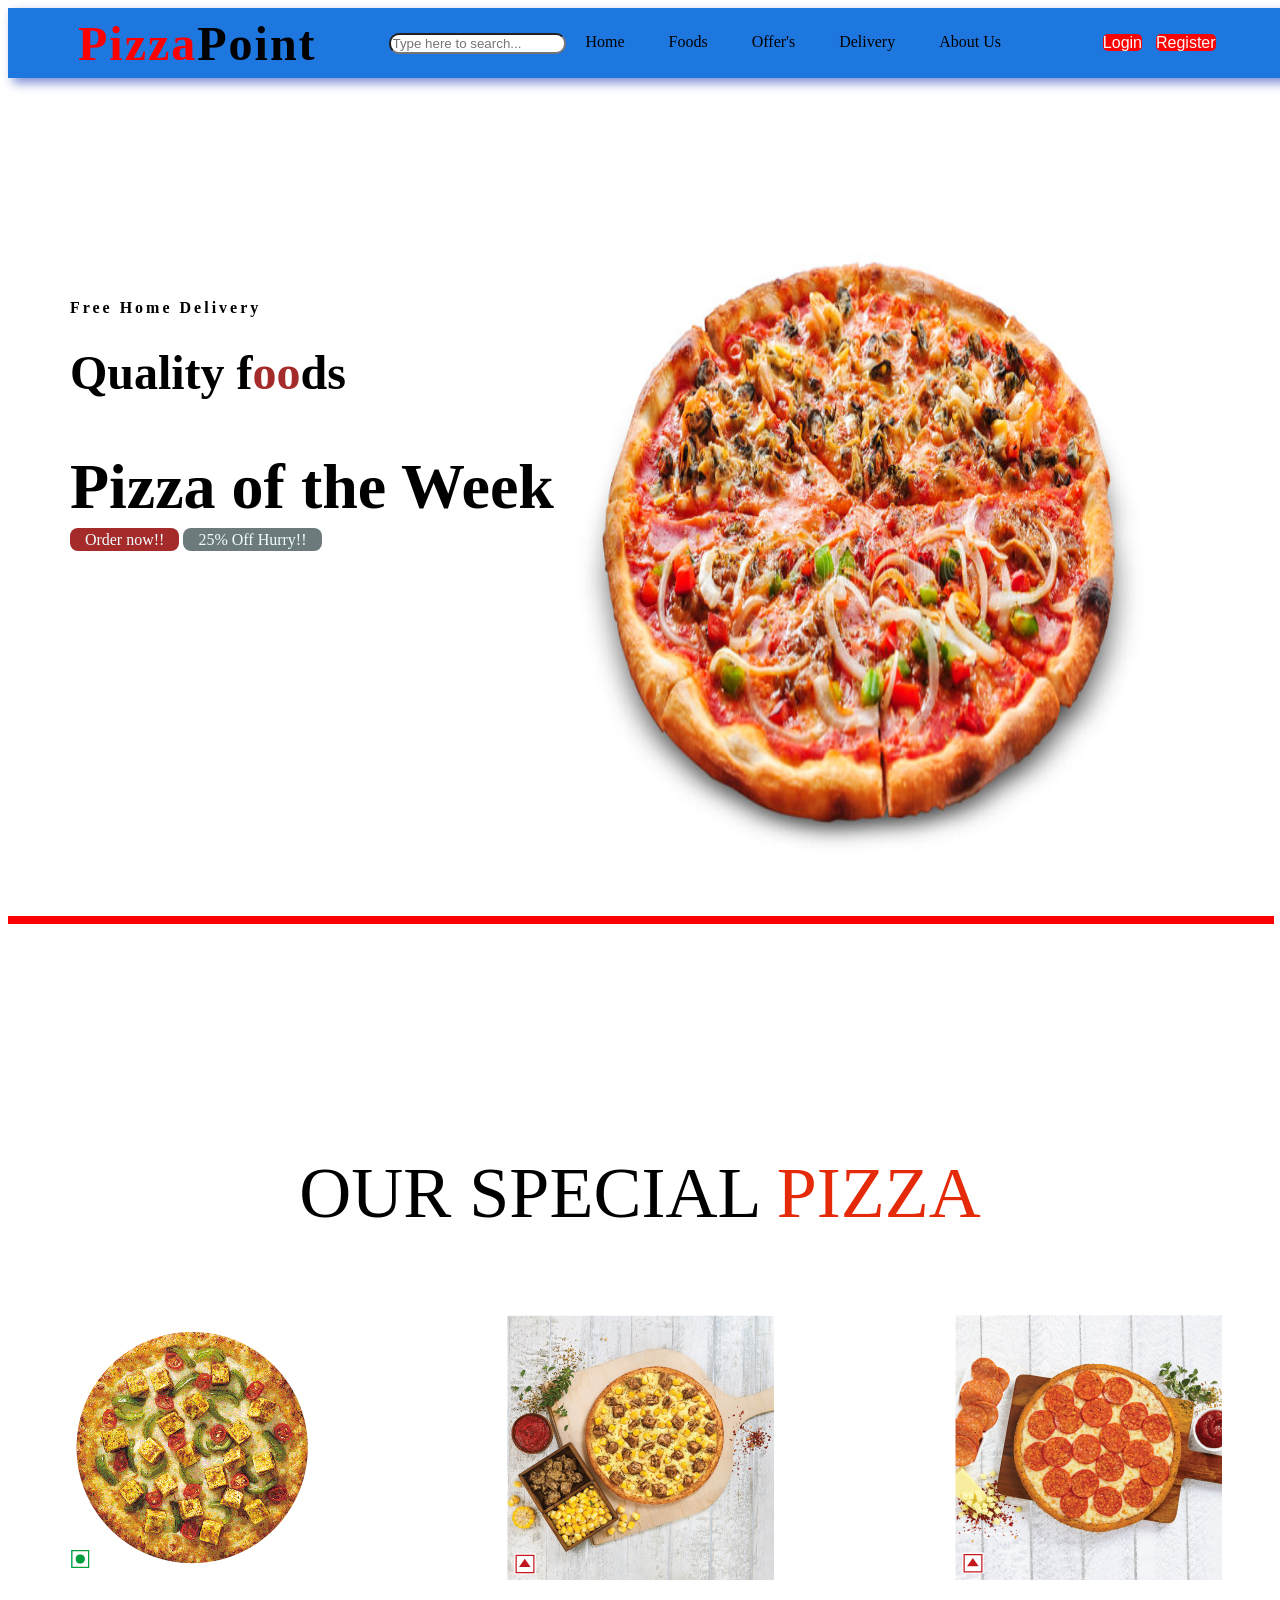
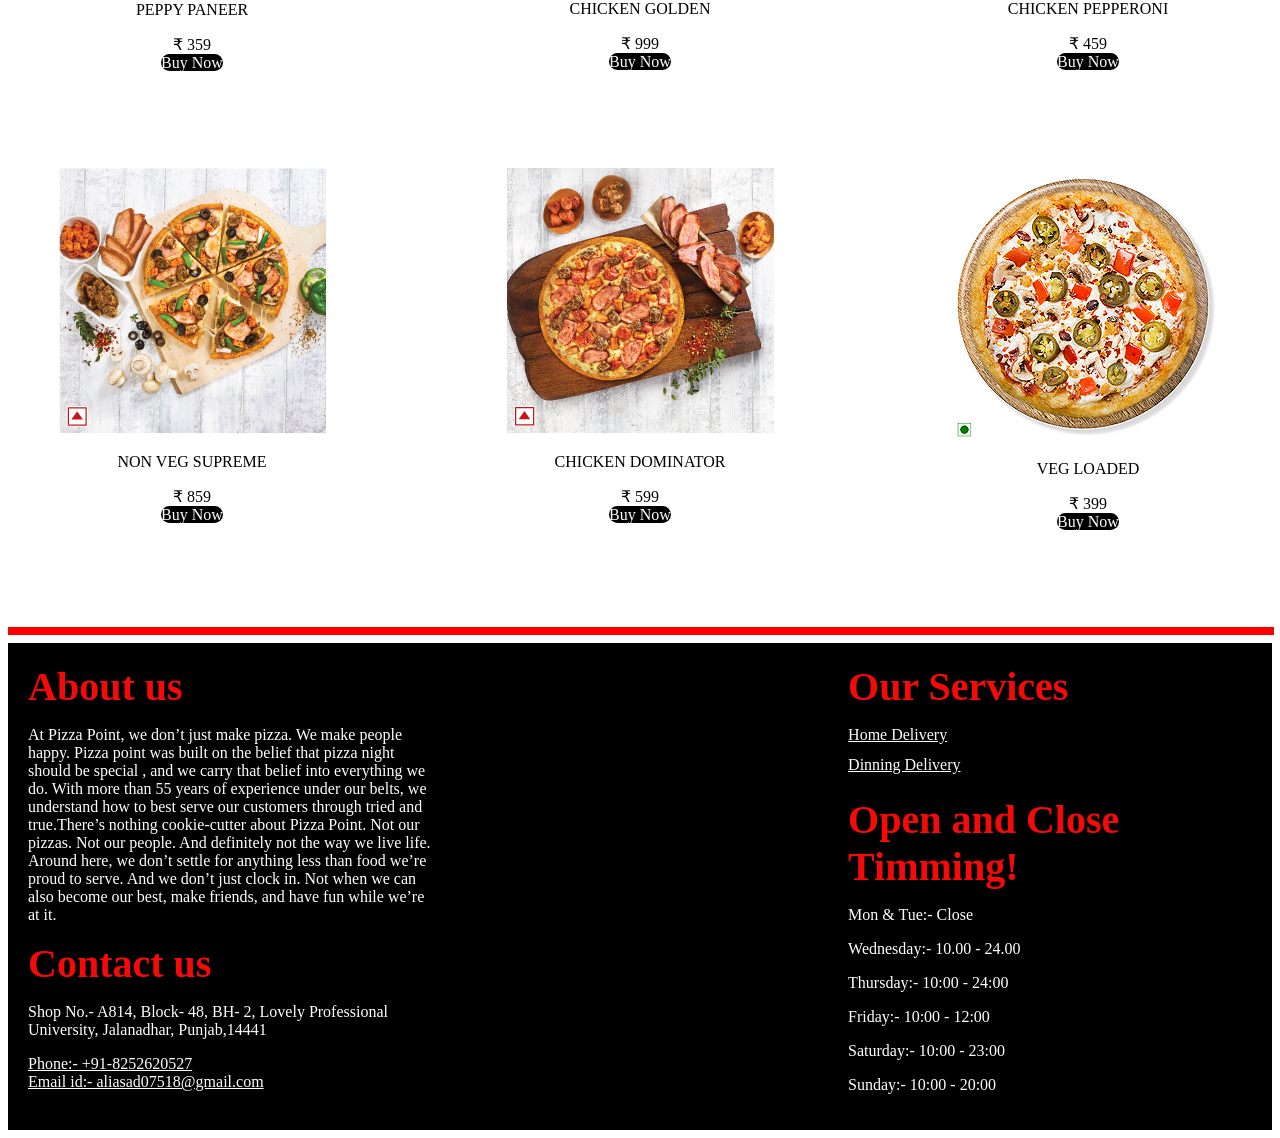
<file: index.html>
<!DOCTYPE html>
<html lang="en">
  <head>
    <meta charset="UTF-8">
    <title>Pizza Point</title>
	<link rel="stylesheet" href="pizza web.css">
  </head>

  <body>
    <header>
      <nav class="n">
        <div class="logo"><span>Pizza</span>Point</div>
        <div class="menu">
          <a href="PIZZA WEBSITE by 02, 04, 25.html">Home</a>
          <a href="food.html">Foods</a>
          <a href="offer's.html">Offer's</a>
          <a href="delivery.html">Delivery</a>
          <a href="about.html">About Us</a>

          <div class="search">
            <input
              type="text"
              name="search"
              id="search"
              placeholder="Type here to search..."
            />
          </div>
        </div>
        <label>
          <div class="login">
            <a href="login.html">Login</a>
            <a href="ragister.html">Register</a>
          </div>
        </label>
      </nav>
      <div class="h-text">
        <p>Free Home Delivery</p>
        <h1>Quality f<span>oo</span>ds</h1>
        <h2>Pizza of the Week</h2>
        <a href="delivery.html" id="order"> Order now!!</a>

        <a href="offer's.html" id="dis">25% Off Hurry!!</a>
    </header>
    <div><hr color="red" width="100%" size="8px"</div>
    <section class="section">
      <div class="h">
        <h1>OUR SPECIAL<span> PIZZA</span></h1>
      </div>
      <div class="ac-center box">
        <div class="ac">
          <div class="img-cover">
            <img src="Peppy_Paneer.JPG" alt="" />
          </div>
          <p>PEPPY PANEER</p>
          <div class="price">₹ 359</div>
          <div><a class="addcart" href="delivery.html">Buy Now</a></div>
        </div>
        <div class="ac">
          <div class="img-cover">
            <img src="Chiken golden.jpg" alt="" />
          </div>
          <p>CHICKEN GOLDEN</p>
          <div class="price">₹ 999</div>
          <div><a class="addcart" href="delivery.html">Buy Now</a></div>
        </div>
        <div class="ac">
          <div class="img-cover">
            <img src="Chiken pepperoni.jpg" alt="" />
          </div>
          <p>CHICKEN PEPPERONI </p>
          <div class="price">₹ 459</div>
          <div><a class="addcart" href="delivery.html">Buy Now</a></div>
        </div>
        <div class="ac">
          <div class="img-cover">
            <img src="NON VEG SUPREME.JPG" alt="" />
          </div>
          <p>NON VEG SUPREME</p>
          <div class="price">₹ 859</div>
          <div><a class="addcart" href="delivery.html">Buy Now</a></div>
        </div>
        <div class="ac">
          <div class="img-cover">
            <img src="CHICKEN DOMINATOR.JPG" alt="" />
          </div>
          <p>CHICKEN DOMINATOR</p>
          <div class="price">₹ 599</div>
          <div><a class="addcart" href="delivery.html">Buy Now</a></div>
        </div>
        <div class="ac">
          <div class="img-cover">
            <img src="veg loaded.jpg" alt="" />
          </div>
          <p>VEG LOADED</p>
          <div class="price">₹ 399</div>
          <div><a class="addcart" href="delivery.html">Buy Now</a></div>
        </div>
    
      </div>
      
    </section>
    <div><hr color="red" width="100%" size="8px"</div>
      <footer>
   <div class="content">
     <div class="left box">
       <div class="upper">
         <div class="topic">About us</div>
         <p>At Pizza Point, we don’t just make pizza.
           We make people happy. Pizza point
          was built on the belief that pizza night should be special
          , and we carry that belief into everything we do. With more than 
          55 years of experience under our belts, we understand how to best
           serve our customers through tried and true.There’s nothing cookie-cutter about Pizza Point. Not our pizzas. Not our people. 
            And definitely not the way we live life. Around here, we don’t settle for anything
             less than food we’re proud to serve. And we don’t just clock in. Not when we can also
             become our best, make friends, and have fun while we’re at it.
          </p>
       </div>
       <div class="lower">
         <div class="topic">Contact us</div>
         <div class="phone">
          <div>
            <p>
              Shop No.- A814, Block- 48, BH- 2, Lovely Professional University, Jalanadhar, Punjab,14441
            </p>
          </div>
           <a href="#"><i class="fas fa-phone-volume"></i>Phone:- +91-8252620527</a>
         </div>
         <div class="email">
           <a href="#"><i class="fas fa-envelope"></i>Email id:- aliasad07518@gmail.com</a>
         </div>
       </div>
     </div>
     <div class="middle box">
       <div class="topic">Our Services</div>
       <div><a href="delivery.html">Home Delivery</a></div>
       <div><a href="#">Dinning Delivery</a></div>
       <div>
        </p>
<div class="topic">Open and Close Timming!</div>
<div>
  <p>Mon &amp; Tue:-  Close</p>
<p>Wednesday:- 10.00 - 24.00</p>
<p>Thursday:- 10:00 - 24:00</p>
<p>Friday:- 10:00 - 12:00</p>
<p>Saturday:- 10:00 - 23:00</p>
<p>Sunday:- 10:00 - 20:00</p>
</div>

       </div>
     </div>
       </form>
     </div>
   </div>
      </footer>
  </body>
</html>
</file>
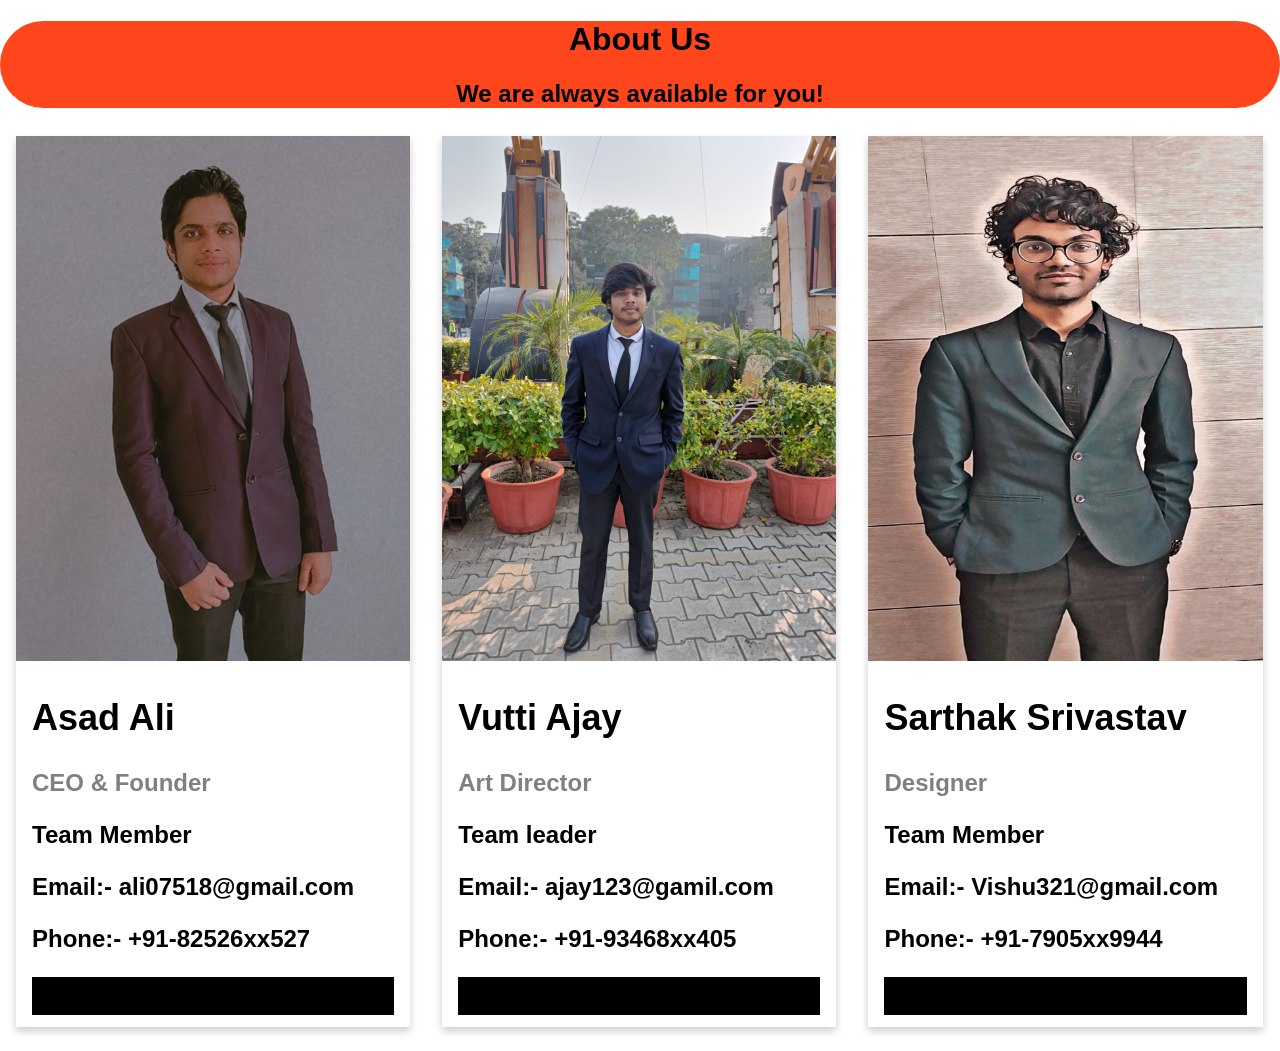
<file: about.html>
<!DOCTYPE html>
<html>
  <head>
    <meta name="viewport" content="width=device-width, initial-scale=1" />
    <link rel="stylesheet" href="aboutcss.css">
  </head>
  <body>
    <div class="about-section">
      <h1>About Us</h1>
      <h2>We are always available for you!</h2>
    </div>

    <h2 style="text-align: center>Our Team</h2>
    <div class="row">
      <div class="column">
        <div class="card">
          <img src="asad.jpg" alt="jane" style="width: 100%" />
          <div class="container">
            <h2>Asad Ali</h2>
            <p class="title">CEO & Founder</p>
            <p>Team Member</p>
            <p>Email:- ali07518@gmail.com</p>
            <p>Phone:- +91-82526xx527</p>
            <hr color="black" width="100%" size="40px" />
          </div>
        </div>
      </div>

      <div class="column">
        <div class="card">
          <img src="ajay.jpg" alt="Mike" style="width: 100%" />
          <div class="container">
            <h2>Vutti Ajay</h2>
            <p class="title">Art Director</p>
            <p>Team leader</p>
            <p>Email:- ajay123@gamil.com</p>
            <p>Phone:- +91-93468xx405</p>
            <hr color="black" width="100%" size="40px" />
          </div>
        </div>
      </div>

      <div class="column">
        <div class="card">
          <img src="sarth.jpg" alt="John" style="width: 100%" />
          <div class="container">
            <h2>Sarthak Srivastav</h2>
            <p class="title">Designer</p>
            <p>Team Member</p>
            <p>Email:- Vishu321@gmail.com</p>
            <p>Phone:- +91-7905xx9944</p>
            <hr color="black" width="100%" size="40px" />
          </div>
        </div>
      </div>
    </div>
  </body>
</html>
</file>
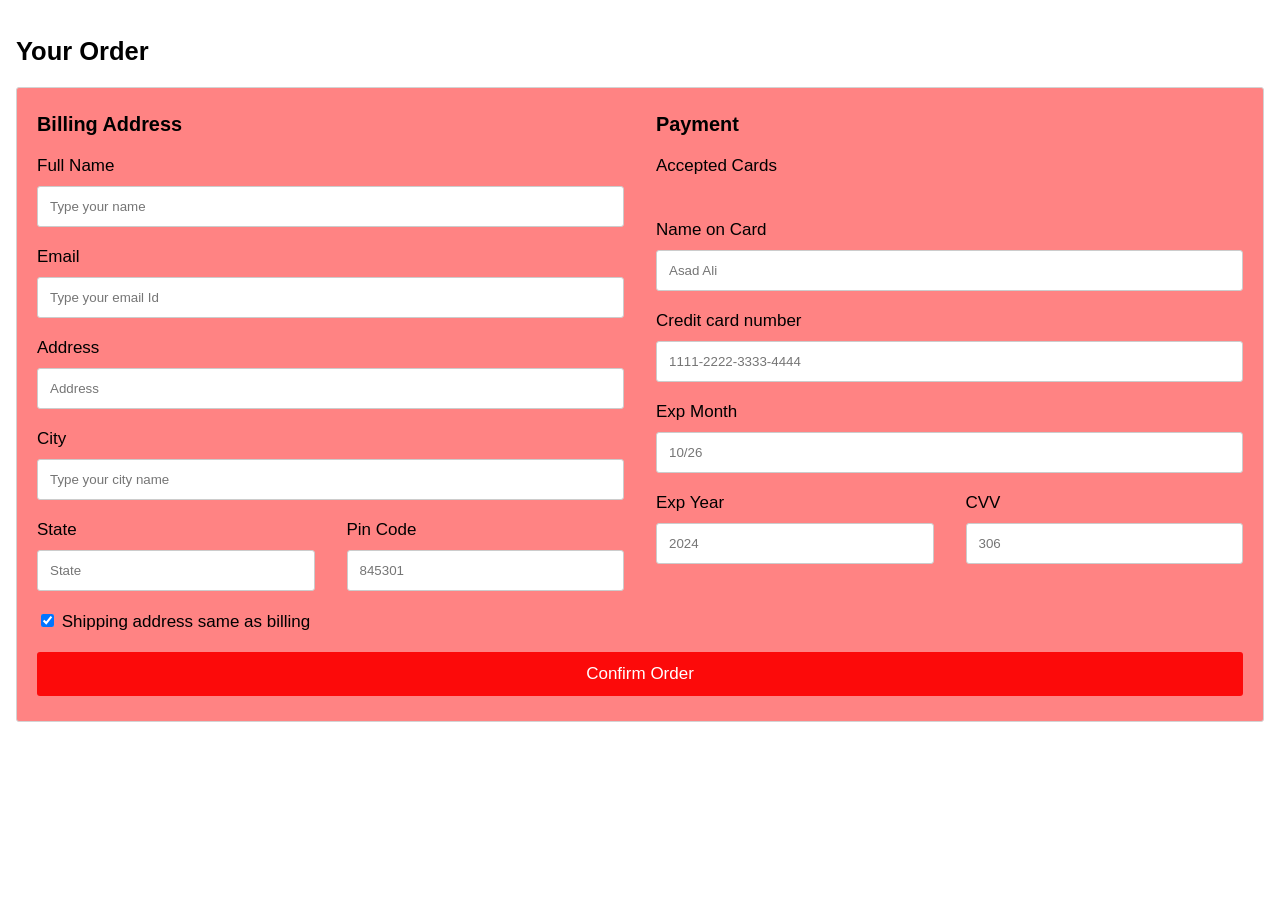
<file: delivery.html>
<!DOCTYPE html>
<html>
  <head>
    <meta name="viewport" content="width=device-width, initial-scale=1" />
    <style>
      body {
        font-family: Arial;
        font-size: 17px;
        padding: 8px;
      }

      * {
        box-sizing: border-box;
      }

      .row {
        display: -ms-flexbox; /* IE10 */
        display: flex;
        -ms-flex-wrap: wrap; /* IE10 */
        flex-wrap: wrap;
        margin: 0 -16px;
      }

      .col-25 {
        -ms-flex: 25%; /* IE10 */
        flex: 25%;
      }

      .col-50 {
        -ms-flex: 50%; /* IE10 */
        flex: 50%;
      }

      .col-75 {
        -ms-flex: 75%; /* IE10 */
        flex: 75%;
      }

      .col-25,
      .col-50,
      .col-75 {
        padding: 0 16px;
      }

      .container {
        background-color: #ff8383;
        padding: 5px 20px 15px 20px;
        border: 1px solid lightgrey;
        border-radius: 3px;
      }

      input[type="text"] {
        width: 100%;
        margin-bottom: 20px;
        padding: 12px;
        border: 1px solid #ccc;
        border-radius: 3px;
      }

      label {
        margin-bottom: 10px;
        display: block;
      }

      .icon-container {
        margin-bottom: 20px;
        padding: 7px 0;
        font-size: 24px;
      }

      .btn {
        background-color: #fc0a0a;
        color: white;
        padding: 12px;
        margin: 10px 0;
        border: none;
        width: 100%;
        border-radius: 3px;
        cursor: pointer;
        font-size: 17px;
      }

      .btn:hover {
        background-color: #040404;
      }

      a {
        color: #1900ff;
      }

      hr {
        border: 1px solid rgb(244, 78, 78);
      }

      span.price {
        float: right;
        color: rgb(12, 11, 11);
      }
      @media (max-width: 800px) {
        .row {
          flex-direction: column-reverse;
        }
        .col-25 {
          margin-bottom: 20px;
        }
      }
    </style>
  </head>
  <body>
    <h2>Your Order</h2>
    <div class="row">
      <div class="col-75">
        <div class="container">
          <form action="/action_page.php">
            <div class="row">
              <div class="col-50">
                <h3>Billing Address</h3>
                <label for="fname"><i class="fa fa-user"></i> Full Name</label>
                <input
                  type="text"
                  id="fname"
                  name="firstname"
                  placeholder="Type your name"
                />
                <label for="email"><i class="fa fa-envelope"></i> Email</label>
                <input
                  type="text"
                  id="email"
                  name="email"
                  placeholder="Type your email Id"
                />
                <label for="adr"
                  ><i class="fa fa-address-card-o"></i> Address</label
                >
                <input
                  type="text"
                  id="adr"
                  name="address"
                  placeholder="Address"
                />
                <label for="city"><i class="fa fa-institution"></i> City</label>
                <input
                  type="text"
                  id="city"
                  name="city"
                  placeholder="Type your city name"
                />

                <div class="row">
                  <div class="col-50">
                    <label for="state">State</label>
                    <input
                      type="text"
                      id="state"
                      name="state"
                      placeholder="State"
                    />
                  </div>
                  <div class="col-50">
                    <label for="zip">Pin Code</label>
                    <input
                      type="text"
                      id="zip"
                      name="zip"
                      placeholder="845301"
                    />
                  </div>
                </div>
              </div>

              <div class="col-50">
                <h3>Payment</h3>
                <label for="fname">Accepted Cards</label>
                <div class="icon-container">
                  <i class="fa fa-cc-visa" style="color: navy"></i>
                  <i class="fa fa-cc-amex" style="color: blue"></i>
                  <i class="fa fa-cc-mastercard" style="color: red"></i>
                  <i class="fa fa-cc-discover" style="color: orange"></i>
                </div>
                <label for="cname">Name on Card</label>
                <input
                  type="text"
                  id="cname"
                  name="cardname"
                  placeholder="Asad Ali"
                />
                <label for="ccnum">Credit card number</label>
                <input
                  type="text"
                  id="ccnum"
                  name="cardnumber"
                  placeholder="1111-2222-3333-4444"
                />
                <label for="expmonth">Exp Month</label>
                <input
                  type="text"
                  id="expmonth"
                  name="expmonth"
                  placeholder="10/26"
                />
                <div class="row">
                  <div class="col-50">
                    <label for="expyear">Exp Year</label>
                    <input
                      type="text"
                      id="expyear"
                      name="expyear"
                      placeholder="2024"
                    />
                  </div>
                  <div class="col-50">
                    <label for="cvv">CVV</label>
                    <input type="text" id="cvv" name="cvv" placeholder="306" />
                  </div>
                </div>
              </div>
            </div>
            <label>
              <input type="checkbox" checked="checked" name="sameadr" />
              Shipping address same as billing
            </label>
            <input type="submit" value="Confirm Order" class="btn" />
          </form>
        </div>
      </div>
    </div>
  </body>
</html>
</file>
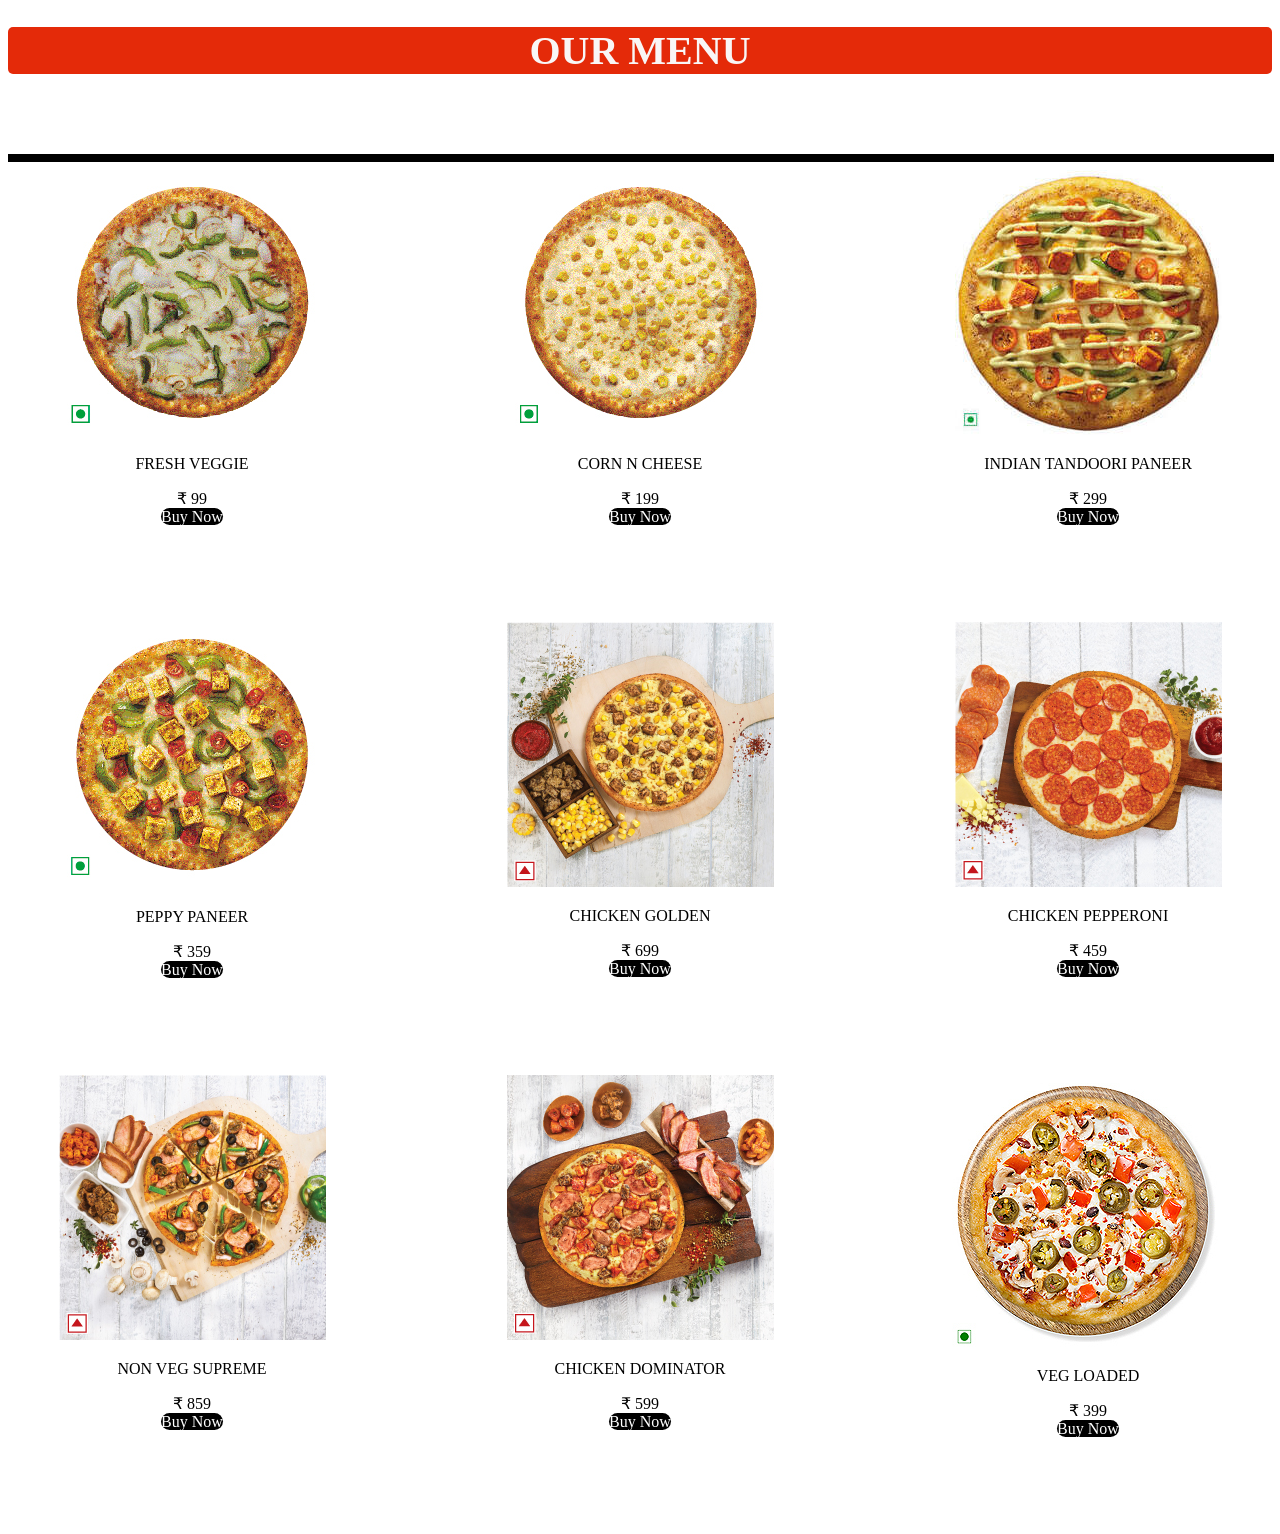
<file: food.html>
<!DOCTYPE html>
<html>
  <head>
    <style>
      .h {
        font-size: 20px;
        text-align: center;
        margin: auto;
        margin-bottom: 5rem;
        font-weight: 600;
      }

      .h h1 {
        font-weight: 600;
        color: #f9f6f6;
        background-color: #e42a09;
        background-size: 50%;
        border-radius: 5px;
      }

      .h span {
        color: #f9f6f6;
      }

      .ac-center {
        display: grid;
        grid-template-columns: repeat(auto-fit, minmax(320px, 1fr));
        gap: 80px;
        margin-bottom: 80px;
      }

      .ac {
        text-align: center;
        padding-bottom: 16px;
        transition: all 500ms ease-in-out;
      }

      .ac .img-cover {
        overflow: hidden;
      }
      .name {
        color: black;
        text-decoration: none;
      }
      .addcart {
        text-align: center;
        text-decoration: solid;
        color: white;
        background-color: rgb(0, 0, 0);
        background-size: auto;
        text-decoration: none;
        border-radius: 25px;
      }
    </style>
  </head>
  <body class="section">
    <div class="h">
      <h1>OUR<span> MENU</span></h1>
    </div>
    <div><hr color="black" width="100%" size="8px" /></div>
    <div class="ac-center box">
      <div class="ac">
        <div class="img-cover">
          <img src="Fresh_Veggie.jpg" alt="" />
          <link href="loginnew.html" />
        </div>
        <p>FRESH VEGGIE</p>
        <div class="price">₹ 99</div>
        <div><a class="addcart" href="delivery.html">Buy Now</a></div>
      </div>

      <div class="ac">
        <div class="img-cover">
          <img src="Corn_&_Cheese.jpg" alt="" />
        </div>
        <p>CORN N CHEESE</p>

        <div class="price">₹ 199</div>
        <div><a class="addcart" href="delivery.html">Buy Now</a></div>
      </div>

      <div class="ac">
        <div class="img-cover">
          <img src="IndianTandooriPaneer.jpg" alt="" />
        </div>
        <p>INDIAN TANDOORI PANEER</p>

        <div class="price">₹ 299</div>
        <div><a class="addcart" href="delivery.html">Buy Now</a></div>
      </div>
      <div class="ac">
        <div class="img-cover">
          <img src="Peppy_Paneer.JPG" alt="" />
        </div>
        <p>PEPPY PANEER</p>

        <div class="price">₹ 359</div>
        <div><a class="addcart" href="delivery.html">Buy Now</a></div>
      </div>
      <div class="ac">
        <div class="img-cover">
          <img src="Chiken golden.jpg" alt="" />
        </div>
        <p>CHICKEN GOLDEN</p>

        <div class="price">₹ 699</div>
        <div><a class="addcart" href="delivery.html">Buy Now</a></div>
      </div>
      <div class="ac">
        <div class="img-cover">
          <img src="Chiken pepperoni.jpg" alt="" />
        </div>
        <p>CHICKEN PEPPERONI</p>

        <div class="price">₹ 459</div>
        <div><a class="addcart" href="delivery.html">Buy Now</a></div>
      </div>
      <div class="ac">
        <div class="img-cover">
          <img src="NON VEG SUPREME.JPG" alt="" />
        </div>
        <p>NON VEG SUPREME</p>

        <div class="price">₹ 859</div>
        <div><a class="addcart" href="delivery.html">Buy Now</a></div>
      </div>
      <div class="ac">
        <div class="img-cover">
          <img src="CHICKEN DOMINATOR.JPG" alt="" />
        </div>
        <p>CHICKEN DOMINATOR</p>

        <div class="price">₹ 599</div>
        <div><a class="addcart" href="delivery.html">Buy Now</a></div>
      </div>
      <div class="ac">
        <div class="img-cover">
          <img src="veg loaded.jpg" alt="" />
        </div>
        <p>VEG LOADED</p>

        <div class="price">₹ 399</div>
        <div><a class="addcart" href="delivery.html">Buy Now</a></div>
      </div>
    </div>
  </body>
</html>
</file>
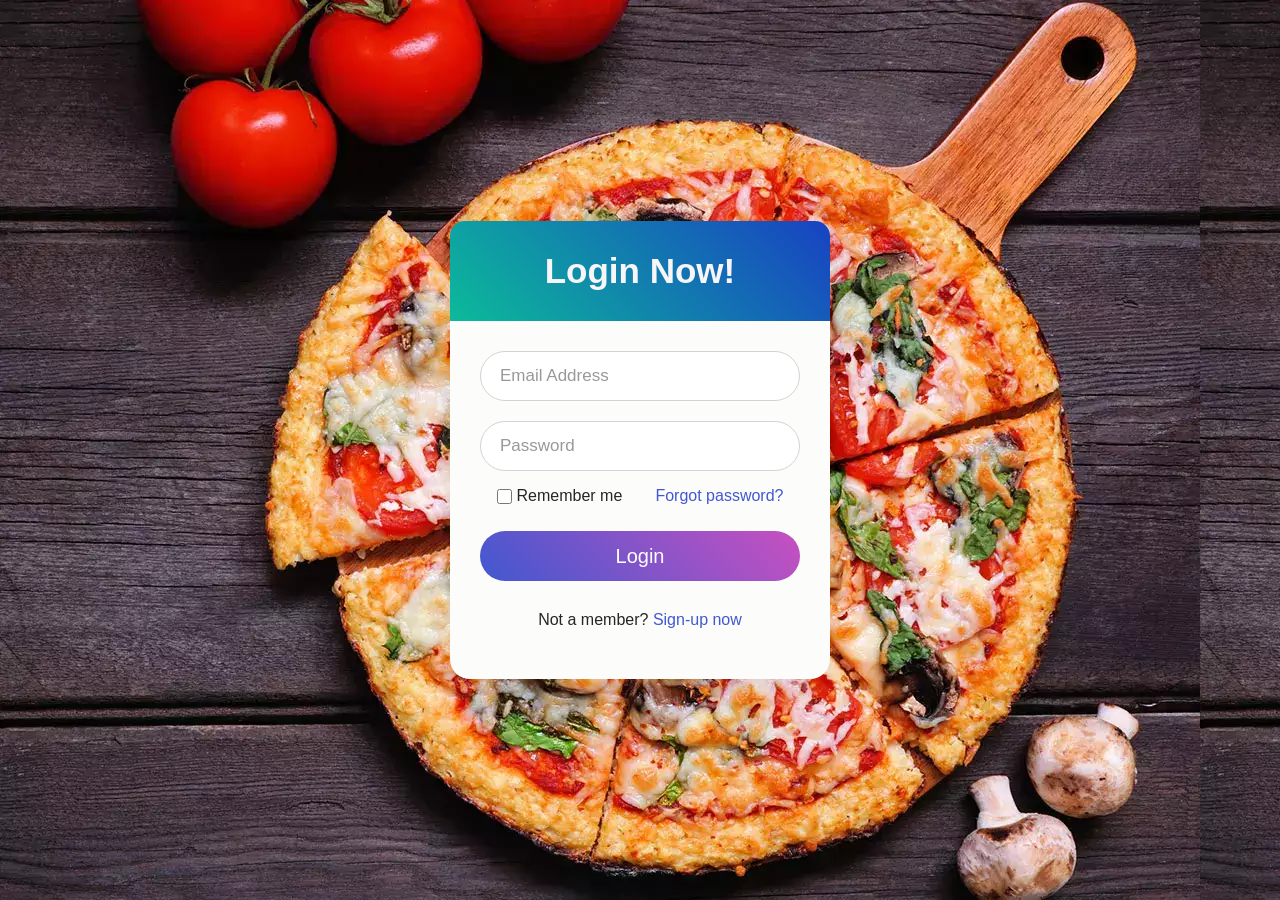
<file: login.html>
<!DOCTYPE html>
<html lang="en" dir="ltr">
  <head>
    <meta charset="utf-8" />
    <title>Pizzapoint Login</title>
    <link rel="stylesheet" href="logincss.css" />
  </head>
  <body>
    <script></script>
    <div class="wrapper">
      <div class="title">Login Now!</div>
      <form action="#">
        <div class="field">
          <input type="text" required />
          <label>Email Address</label>
        </div>
        <div class="field">
          <input type="password" required />
          <label>Password</label>
        </div>
        <div class="content">
          <div class="checkbox">
            <input type="checkbox" id="remember-me" />
            <label for="remember-me">Remember me</label>
          </div>
          <div class="pass-link">
            <a href="#">Forgot password?</a>
          </div>
        </div>
        <div class="field">
          <input type="submit" value="Login" />
        </div>
        <div class="signup-link">
          Not a member? <a href="ragister.html">Sign-up now</a>
        </div>
      </form>
    </div>
  </body>
</html>
</file>
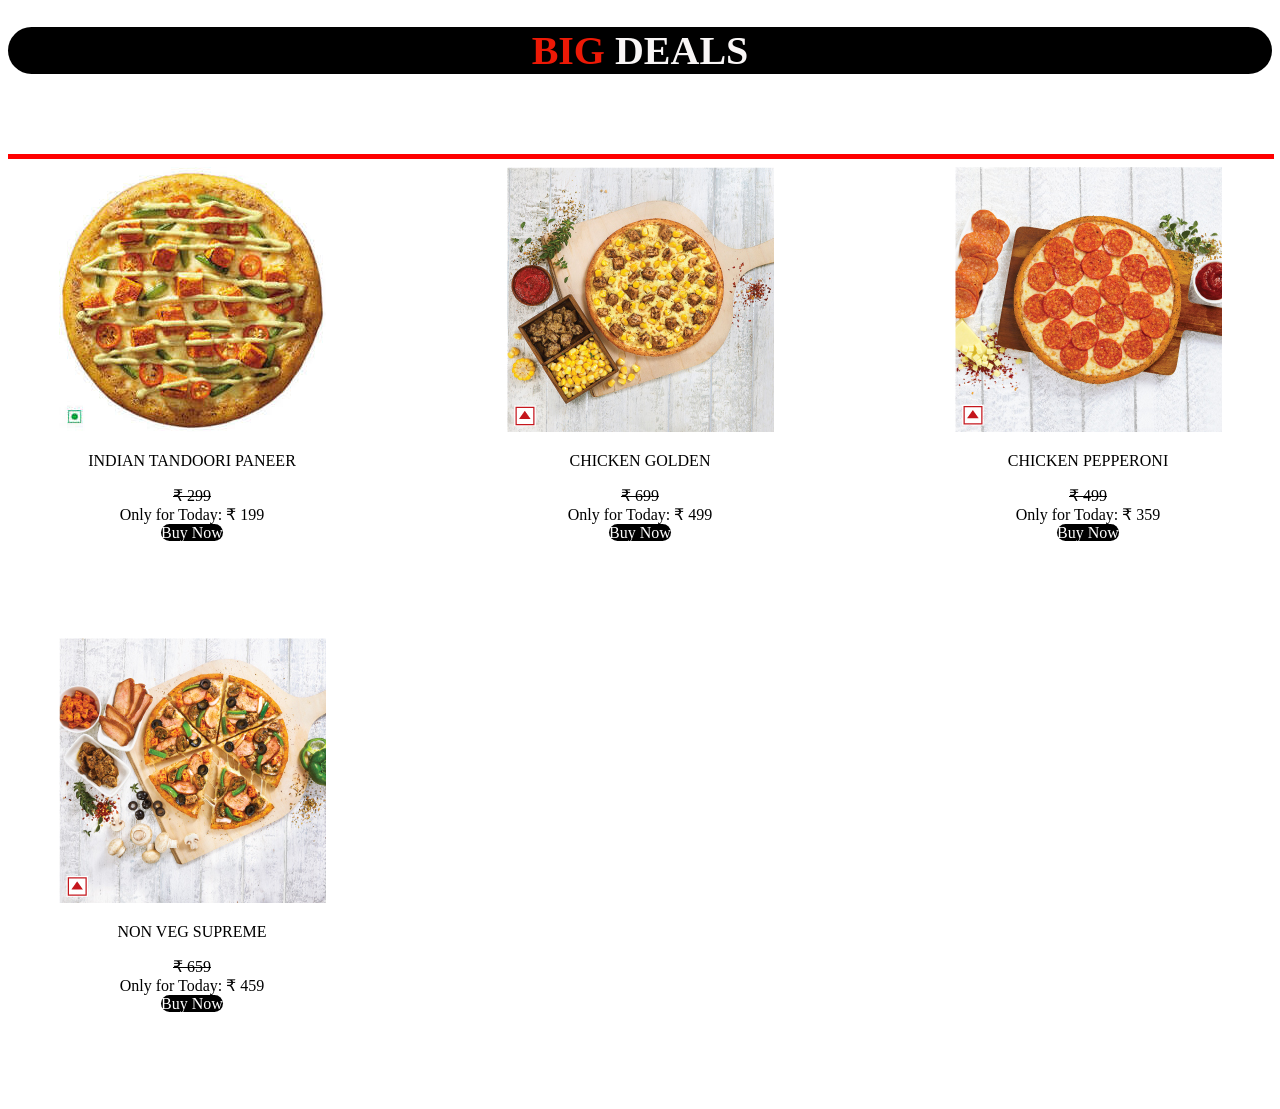
<file: offer's.html>
<!DOCTYPE html>
<html>
  <head>
    <style>
      .h {
        font-size: 20px;
        text-align: center;
        margin: auto;
        margin-bottom: 5rem;
        font-weight: 600;
      }

      .h h1 {
        font-weight: 600;
        color: #ed1906;
        background-color: #000000;
        background-size: 50%;
        border-radius: 50px;
      }

      .h span {
        color: #f9f6f6;
      }

      .ac-center {
        display: grid;
        grid-template-columns: repeat(auto-fit, minmax(320px, 1fr));
        gap: 80px;
        margin-bottom: 80px;
      }

      .ac {
        text-align: center;
        padding-bottom: 16px;
        transition: all 500ms ease-in-out;
      }

      .ac .img-cover {
        overflow: hidden;
      }
      .name {
        color: black;
        text-decoration: none;
      }
      .price1 {
        text-decoration: line-through;
      }
      .addcart {
        text-align: center;
        text-decoration: solid;
        color: white;
        background-color: rgb(0, 0, 0);
        background-size: auto;
        text-decoration: none;
        border-radius: 25px;
      }
    </style>
  </head>
  <body class="section">
    <div class="h">
      <h1>BIG<span> DEALS</span></h1>
    </div>
    <div><hr color="red" ; width="100%" size="5px" /></div>
    <div class="ac-center box">
      <div class="ac">
        <div class="img-cover">
          <img src="IndianTandooriPaneer.jpg" alt="" />
        </div>
        <p>INDIAN TANDOORI PANEER</p>
        <div class="price1">₹ 299</div>
        <div class="price">Only for Today: ₹ 199</div>
        <div><a class="addcart" href="delivery.html">Buy Now</a></div>
      </div>
      <div class="ac">
        <div class="img-cover">
          <img src="Chiken golden.jpg" alt="" />
        </div>
        <p>CHICKEN GOLDEN</p>
        <div class="price1">₹ 699</div>
        <div class="price">Only for Today: ₹ 499</div>
        <div><a class="addcart" href="delivery.html">Buy Now</a></div>
      </div>
      <div class="ac">
        <div class="img-cover">
          <img src="Chiken pepperoni.jpg" alt="" />
        </div>
        <p>CHICKEN PEPPERONI</p>
        <div class="price1">₹ 499</div>
        <div class="price">Only for Today: ₹ 359</div>
        <div><a class="addcart" href="delivery.html">Buy Now</a></div>
      </div>
      <div class="ac">
        <div class="img-cover">
          <img src="NON VEG SUPREME.JPG" alt="" />
        </div>
        <p>NON VEG SUPREME</p>
        <div class="price1">₹ 659</div>
        <div class="price">Only for Today: ₹ 459</div>
        <div><a class="addcart" href="delivery.html">Buy Now</a></div>
      </div>
    </div>
  </body>
</html>
</file>
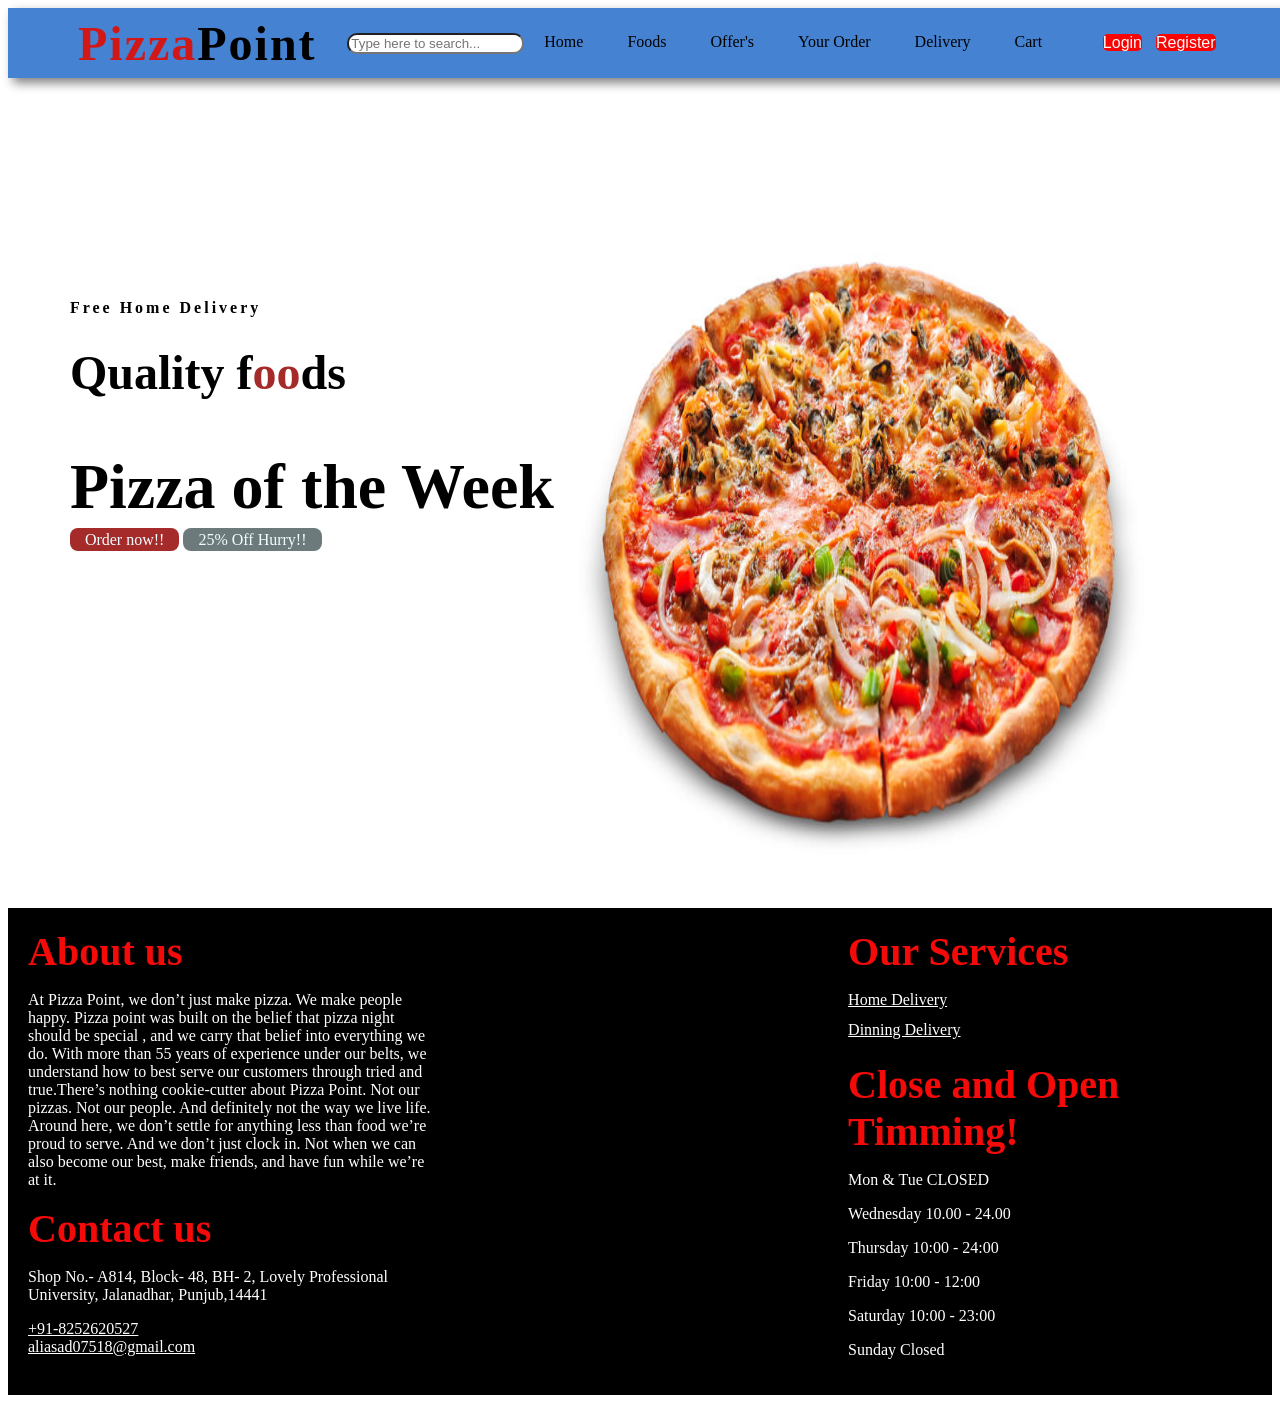
<file: PIZZA WEBSITE.html>
<!DOCTYPE html>
<html lang="en">
  <head>
    <meta charset="UTF-8" />
    <meta http-equiv="X-UA-Compatible" content="IE=edge" />
    <meta name="viewport" content="width=device-width, initial-scale=1.0" />
    <title>Document</title>
    <style type="text/css">
      body {
        scroll-behavior: smooth;
        box-sizing: border-box;
      }

      header {
        background: url(pizzaali.jpg.jpg);
        width: 90%;
        height: 100vh;
        background-repeat: no-repeat;
        background-size: 50% 80%;
        background-position: bottom right;
        position: relative;
      }

      nav {
        width: 100%;
        height: 70px;
        padding: 0px 70px;
        background: rgb(69, 130, 209);
        color: black;
        display: flex;
        justify-content: space-between;
        align-items: center;
        box-shadow: 5px 5px 10px gray;
      }

      .logo {
        font-weight: bold;
        font-size: 3em;
        letter-spacing: 2px;
      }

      .logo span {
        color: rgb(210, 23, 23);
      }

      .menu a {
        text-decoration: none;
        color: black;
        font-size: medium;
        padding: 10px 20px;
      }

      .menu a:last-child {
        background: rgb(165, 42, 42);
        color: azure;
        border-radius: 8px;
      }

      .h-text {
        position: absolute;
        top: 30%;
        left: 5%;
        padding: 5px;
      }

      .h-text p {
        color: black;
        letter-spacing: 3px;
        font-weight: bold;
      }

      .h-text h1 {
        font-size: 3em;
        line-height: 1em;
      }

      .h-text h1 span {
        color: brown;
      }

      .h-text h2 {
        font-size: 4em;
        margin-bottom: 0.1em;
      }

      .menu a:hover {
        color: rgb(243, 243, 249);
        background-color: rgb(231, 6, 6);
        border-radius: 10px;
      }

      #order {
        text-decoration: none;
        color: azure;
        background-color: brown;
        border-radius: 8px;
        padding: 3px 15px;
      }

      #dis {
        text-decoration: none;
        color: azure;
        background-color: rgb(109, 122, 123);
        border-radius: 8px;
        padding: 3px 15px;
      }

      #pizzaimage {
        margin-top: 50%;
        bottom: 0%;
        left: 0%;
        align-items: center;
        size: 5ex;
      }

      #pizzaimage img {
        transition: 0.4s ease;
      }

      #pizzaimage img:hover {
        transform: translateY(10px);
      }

      .search {
        float: left;
        color: rgb(211, 160, 19);

        height: 100%;
      }

      .n input {
        border-radius: 10px;
        color: rgb(241, 15, 3);
      }

      .login a {
        margin-left: 10px;
        white-space: 5px;
        background: rgb(252, 3, 3);
        text-decoration: none;
        box-shadow: #fff;
        border-radius: 5px;
        color: rgb(249, 249, 249);
        font-family: sans-serif;
        font-size: medium;
      }
      footer{
  width: 100%;
  height: 100%;
  position: relative;
  bottom: 0;
  left: 0;
  background-color: black;
}
footer .content{
  max-width: 1350px;
  margin: auto;
  padding: 20px;
  display: flex;
  flex-wrap: wrap;
  justify-content: space-between;
}
footer .content p,a{
  color: #fff;
}
footer .content .box{
  width: 33%;
  transition: all 0.4s ease;
}
footer .content .topic{
  font-size: 40px;
  font-weight: 700;
  color: rgb(245, 10, 10);
  margin-bottom: 10px;

}
footer .content .middle a{
  line-height: 30px;
}

    </style>
  </head>

  <body>
    <header>
      <nav class="n">
        <div class="logo"><span>Pizza</span>Point</div>
        <div class="menu">
          <a href="PIZZA WEBSITE.html">Home</a>
          <a href="#">Foods</a>
          <a href="#">Offer's</a>
          <a href="#">Your Order</a>
          <a href="#">Delivery</a>
          <a href="#">Cart</a>

          <div class="search">
            <input
              type="text"
              name="search"
              id="search"
              placeholder="Type here to search..."
            />
          </div>
        </div>
        <label>
          <div class="login">
            <a href="loginnew.html">Login</a>
            <a href="ragister.html">Register</a>
          </div>
        </label>
      </nav>
      <div class="h-text">
        <p>Free Home Delivery</p>
        <h1>Quality f<span>oo</span>ds</h1>
        <h2>Pizza of the Week</h2>
        <a href="#" id="order"> Order now!!</a>

        <a href="#" id="dis">25% Off Hurry!!</a>
    </header>
      <footer>
   <div class="content">
     <div class="left box">
       <div class="upper">
         <div class="topic">About us</div>
         <p>At Pizza Point, we don’t just make pizza.
           We make people happy. Pizza point
          was built on the belief that pizza night should be special
          , and we carry that belief into everything we do. With more than 
          55 years of experience under our belts, we understand how to best
           serve our customers through tried and true.There’s nothing cookie-cutter about Pizza Point. Not our pizzas. Not our people. 
            And definitely not the way we live life. Around here, we don’t settle for anything
             less than food we’re proud to serve. And we don’t just clock in. Not when we can also
             become our best, make friends, and have fun while we’re at it.
          </p>
       </div>
       <div class="lower">
         <div class="topic">Contact us</div>
         <div class="phone">
          <div>
            <p>
              Shop No.- A814, Block- 48, BH- 2, Lovely Professional University, Jalanadhar, Punjub,14441
            </p>
          </div>
           <a href="#"><i class="fas fa-phone-volume"></i>+91-8252620527</a>
         </div>
         <div class="email">
           <a href="#"><i class="fas fa-envelope"></i>aliasad07518@gmail.com</a>
         </div>
       </div>
     </div>
     <div class="middle box">
       <div class="topic">Our Services</div>
       <div><a href="#">Home Delivery</a></div>
       <div><a href="#">Dinning Delivery</a></div>
       <div>
        </p>
<div class="topic">Close and Open Timming!</div>
<div>
  <p>Mon &amp; Tue CLOSED</p>
<p>Wednesday 10.00 - 24.00</p>
<p>Thursday 10:00 - 24:00</p>
<p>Friday 10:00 - 12:00</p>
<p>Saturday 10:00 - 23:00</p>
<p>Sunday Closed</p>
</div>

       </div>
     </div>
       </form>
     </div>
   </div>
      </footer>
  </body>
</html>
</file>
<file: pizza web.css>
@import url("https://fonts.googleapis.com/css?family=Roboto:700&display=swap");
body {
  scroll-behavior: smooth;
  box-sizing: border-box;
}

header {
  background: url(pizzaali.jpg.jpg);
  width: 90%;
  height: 100vh;
  background-repeat: no-repeat;
  background-size: 50% 80%;
  background-position: bottom right;
  position: relative;
}

nav {
  width: 100%;
  height: 70px;
  padding: 0px 70px;
  background: rgb(29, 119, 223);
  color: black;
  display: flex;
  justify-content: space-between;
  align-items: center;
  box-shadow: 5px 5px 10px rgb(127, 141, 211);
}

.logo {
  font-weight: bold;
  font-size: 3em;
  letter-spacing: 2px;
}

.logo span {
  color: rgb(255, 0, 0);
}

.menu a {
  text-decoration: none;
  color: black;
  font-size: medium;
  padding: 10px 20px;
}

.menu a:last-child {
  background: rgb(165, 42, 42);
  color: azure;
  border-radius: 8px;
}

.h-text {
  position: absolute;
  top: 30%;
  left: 5%;
  padding: 5px;
}

.h-text p {
  color: black;
  letter-spacing: 3px;
  font-weight: bold;
}

.h-text h1 {
  font-size: 3em;
  line-height: 1em;
}

.h-text h1 span {
  color: brown;
}

.h-text h2 {
  font-size: 4em;
  margin-bottom: 0.1em;
}

.menu a:hover {
  color: rgb(243, 243, 249);
  background-color: rgb(231, 6, 6);
  border-radius: 10px;
}

#order {
  text-decoration: none;
  color: azure;
  background-color: brown;
  border-radius: 8px;
  padding: 3px 15px;
}

#dis {
  text-decoration: none;
  color: azure;
  background-color: rgb(109, 122, 123);
  border-radius: 8px;
  padding: 3px 15px;
}

#pizzaimage {
  margin-top: 50%;
  bottom: 0%;
  left: 0%;
  align-items: center;
  size: 5ex;
}

#pizzaimage img {
  transition: 0.4s ease;
}

#pizzaimage img:hover {
  transform: translateY(10px);
}

.search {
  float: left;
  color: rgb(211, 160, 19);

  height: 100%;
}

.n input {
  border-radius: 10px;
  color: rgb(241, 15, 3);
}

.login a {
  margin-left: 10px;
  white-space: 5px;
  background: rgb(252, 3, 3);
  text-decoration: none;
  box-shadow: #fff;
  border-radius: 5px;
  color: rgb(249, 249, 249);
  font-family: sans-serif;
  font-size: medium;
}
.section {
  padding: 160px 0 0 0;
}
.h {
  font-size: 3rem;
  text-align: center;
  margin-bottom: 5rem;
  font-weight: 600;
}

.h h1 {
  font-weight: 400;
}

.h span {
  color: #e42a09;
}

.ac-center {
  display: grid;
  grid-template-columns: repeat(auto-fit, minmax(320px, 1fr));
  gap: 80px;
  margin-bottom: 80px;
}

.ac {
  text-align: center;
  padding-bottom: 16px;
  transition: all 500ms ease-in-out;
}

.ac .img-cover {
  overflow: hidden;
}
.name {
  color: black;
  text-decoration: none;
}
.addcart {
  text-align: center;
  text-decoration: solid;
  color: white;
  background-color: rgb(0, 0, 0);
  background-size: auto;
  text-decoration: none;
  border-radius: 25px;
}

footer {
  width: 100%;
  height: 100%;
  position: relative;
  bottom: 0;
  left: 0;
  background-color: black;
}
footer .content {
  max-width: 1350px;
  margin: auto;
  padding: 20px;
  display: flex;
  flex-wrap: wrap;
  justify-content: space-between;
}
footer .content p,
a {
  color: #fff;
}
footer .content .box {
  width: 33%;
  transition: all 0.4s ease;
}
footer .content .topic {
  font-size: 40px;
  font-weight: 700;
  color: rgb(245, 10, 10);
  margin-bottom: 10px;
}
footer .content .middle a {
  line-height: 30px;
}
</file>
<file: aboutcss.css>
body {
  font-family: Arial, Helvetica, sans-serif;
  margin: 0;
}

html {
  box-sizing: border-box;
}

*,
*:before,
*:after {
  box-sizing: inherit;
}

.column {
  float: left;
  width: 33.3%;
  margin-bottom: 16px;
  padding: 0 8px;
}

.card {
  box-shadow: 0 4px 8px 0 rgba(0, 0, 0, 0.2);
  margin: 8px;
}

.about-section {
  padding: 0px;
  text-align: center;
  background-color: #ff451c;
  color: rgb(0, 0, 0);
  border-radius: 50px;
}

.container {
  padding: 0 16px;
}

.container::after,
.row::after {
  content: "";
  clear: both;
  display: table;
}

.title {
  color: grey;
}

.button {
  background-color: #000;
}

.button:hover {
  background-color: rgb(245, 27, 27);
}

@media screen and (max-width: 650px) {
  .column {
    width: 100%;
    display: block;
  }
  #p {
    color: #000;
  }
}
</file>
<file: logincss.css>
* {
  margin: 0;
  padding: 0;
  box-sizing: border-box;
  font-family: "Poppins", sans-serif;
}
html,
body {
  display: grid;
  height: 100%;
  width: 100%;
  place-items: center;
  background-image: url("mast.jpg");
}
::selection {
  background: #438ab6;
  color: rgb(237, 231, 231);
}
.wrapper {
  width: 380px;
  background: rgb(252, 252, 250);
  border-radius: 20px;
  box-shadow: 0px 15px 20px rgba(58, 9, 9, 0.1);
}
.wrapper .title {
  font-size: 35px;
  font-weight: 600;
  text-align: center;
  line-height: 100px;
  color: rgb(247, 245, 247);
  user-select: none;
  border-radius: 15px 15px 0 0;
  background: linear-gradient(-135deg, #1842c2, #0cba9a);
}
.wrapper form {
  padding: 10px 30px 50px 30px;
}
.wrapper form .field {
  height: 50px;
  width: 100%;
  margin-top: 20px;
  position: relative;
}
.wrapper form .field input {
  height: 100%;
  width: 100%;
  outline: none;
  font-size: 17px;
  padding-left: 20px;
  border: 1px solid lightgrey;
  border-radius: 25px;
  transition: all 0.3s ease;
}
.wrapper form .field input:focus,
form .field input:valid {
  border-color: #4158d0;
}
.wrapper form .field label {
  position: absolute;
  top: 50%;
  left: 20px;
  color: #999999;
  font-weight: 400;
  font-size: 17px;
  pointer-events: none;
  transform: translateY(-50%);
  transition: all 0.3s ease;
}
form .field input:focus ~ label,
form .field input:valid ~ label {
  top: 0%;
  font-size: 16px;
  color: #4158d0;
  background: #fff;
  transform: translateY(-50%);
}
form .content {
  display: flex;
  width: 100%;
  height: 50px;
  font-size: 16px;
  align-items: center;
  justify-content: space-around;
}
form .content .checkbox {
  display: flex;
  align-items: center;
  justify-content: center;
}
form .content input {
  width: 15px;
  height: 15px;
  background: red;
}
form .content label {
  color: #262626;
  user-select: none;
  padding-left: 5px;
}
form .content .pass-link {
  color: "";
}
form .field input[type="submit"] {
  color: #fff;
  border: none;
  padding-left: 0;
  margin-top: -10px;
  font-size: 20px;
  font-weight: 500;
  cursor: pointer;
  background: linear-gradient(-135deg, #c850c0, #4158d0);
  transition: all 0.3s ease;
}
form .field input[type="submit"]:active {
  transform: scale(0.95);
}
form .signup-link {
  color: #262626;
  margin-top: 20px;
  text-align: center;
}
form .pass-link a,
form .signup-link a {
  color: #4158d0;
  text-decoration: none;
}
form .pass-link a:hover,
form .signup-link a:hover {
  text-decoration: underline;
}
</file>
